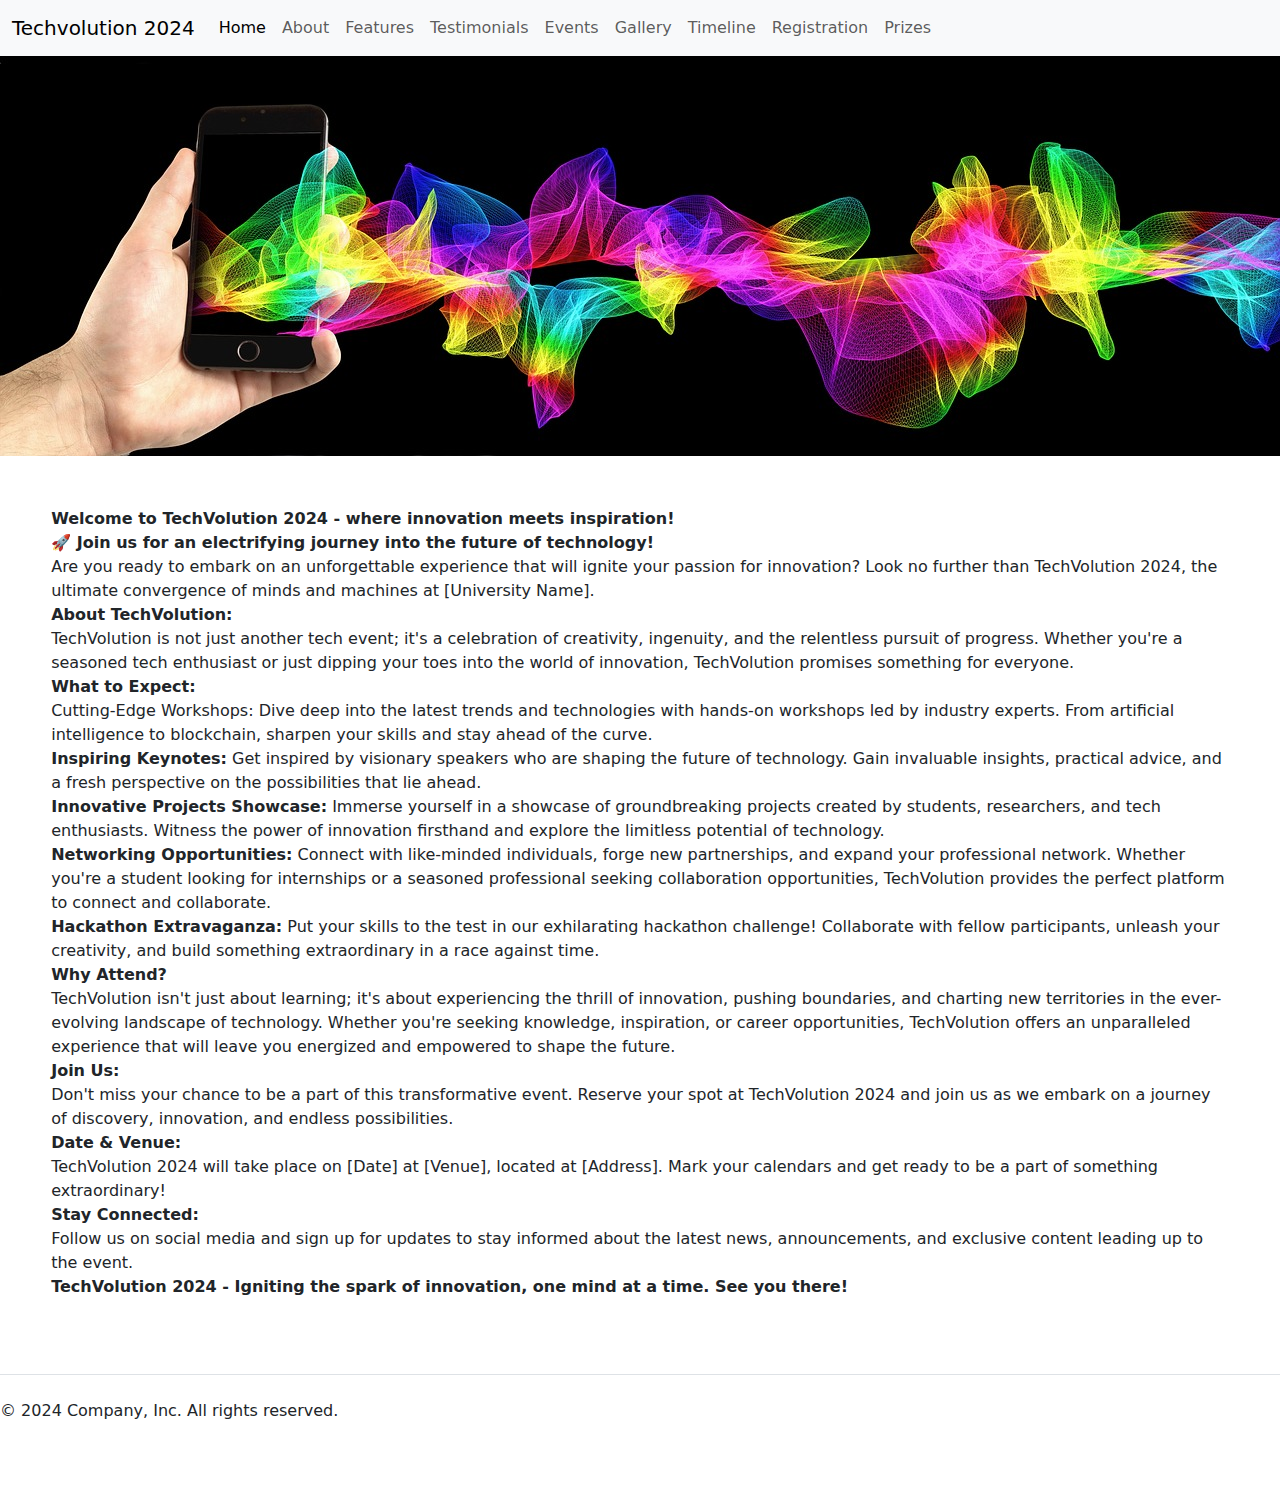
<file: index.html>
<!doctype html>
<html lang="en">
  <head>
    <meta charset="utf-8">
    <meta name="viewport" content="width=device-width, initial-scale=1">
    <title>TechVolution 2024</title>
    <link href="https://cdn.jsdelivr.net/npm/bootstrap@5.3.3/dist/css/bootstrap.min.css" rel="stylesheet" integrity="sha384-QWTKZyjpPEjISv5WaRU9OFeRpok6YctnYmDr5pNlyT2bRjXh0JMhjY6hW+ALEwIH" crossorigin="anonymous">
    <link rel="stylesheet" href="style.css">
  </head>
  <body>

    <header>
        <nav class="navbar navbar-expand-lg bg-body-tertiary">
            <div class="container-fluid">
              <a class="navbar-brand" href="#">Techvolution 2024</a>
              <button class="navbar-toggler" type="button" data-bs-toggle="collapse" data-bs-target="#navbarNav" aria-controls="navbarNav" aria-expanded="false" aria-label="Toggle navigation">
                <span class="navbar-toggler-icon"></span>
              </button>
              <div class="collapse navbar-collapse" id="navbarNav">
                <ul class="navbar-nav">
                  <li class="nav-item">
                    <a class="nav-link active" aria-current="page" href="#">Home</a>
                  </li>
                  <li class="nav-item">
                    <a class="nav-link" href="about.html">About</a>
                  </li>
                  <li class="nav-item">
                    <a class="nav-link" href="features.html">Features</a>
                  </li>
                  <li class="nav-item">
                    <a class="nav-link" href="testimonials.html">Testimonials</a>
                  </li>
                  <li class="nav-item">
                    <a class="nav-link" href="events.html">Events</a>
                  </li>
                  <li class="nav-item">
                    <a class="nav-link" href="gallery.html">Gallery</a>
                  </li>
                  <li class="nav-item">
                    <a class="nav-link" href="timeline.html">Timeline</a>
                  </li>
                  <li class="nav-item">
                    <a class="nav-link" href="registration.html">Registration</a>
                  </li>
                  <li class="nav-item">
                    <a class="nav-link" href="prizes.html">Prizes</a>
                  </li>
                  
                </ul>
              </div>
            </div>
          </nav>
    </header>

    <div class="banner">
        <img src="assets/banner.jpg.jpg" alt="" srcset="">
    </div>

    <div class="content">
        <div class="writing">
        <b>Welcome to TechVolution 2024 - where innovation meets inspiration! <br>

🚀 Join us for an electrifying journey into the future of technology!</b> <br>

Are you ready to embark on an unforgettable experience that will ignite your passion for innovation? Look no further than TechVolution 2024, the ultimate convergence of minds and machines at [University Name].<br>

<b>About TechVolution:</b><br>
TechVolution is not just another tech event; it's a celebration of creativity, ingenuity, and the relentless pursuit of progress. Whether you're a seasoned tech enthusiast or just dipping your toes into the world of innovation, TechVolution promises something for everyone.<br>

<b>What to Expect:</b><br>

Cutting-Edge Workshops: Dive deep into the latest trends and technologies with hands-on workshops led by industry experts. From artificial intelligence to blockchain, sharpen your skills and stay ahead of the curve.<br>

<b>Inspiring Keynotes:</b> Get inspired by visionary speakers who are shaping the future of technology. Gain invaluable insights, practical advice, and a fresh perspective on the possibilities that lie ahead.<br>

<b>Innovative Projects Showcase:</b> Immerse yourself in a showcase of groundbreaking projects created by students, researchers, and tech enthusiasts. Witness the power of innovation firsthand and explore the limitless potential of technology.<br>

<b>Networking Opportunities:</b> Connect with like-minded individuals, forge new partnerships, and expand your professional network. Whether you're a student looking for internships or a seasoned professional seeking collaboration opportunities, TechVolution provides the perfect platform to connect and collaborate.<br>

<b>Hackathon Extravaganza:</b> Put your skills to the test in our exhilarating hackathon challenge! Collaborate with fellow participants, unleash your creativity, and build something extraordinary in a race against time.<br>

<b>Why Attend?</b><br>
TechVolution isn't just about learning; it's about experiencing the thrill of innovation, pushing boundaries, and charting new territories in the ever-evolving landscape of technology. Whether you're seeking knowledge, inspiration, or career opportunities, TechVolution offers an unparalleled experience that will leave you energized and empowered to shape the future.<br>

<b>Join Us:</b><br>
Don't miss your chance to be a part of this transformative event. Reserve your spot at TechVolution 2024 and join us as we embark on a journey of discovery, innovation, and endless possibilities.<br>

<b>Date & Venue:</b><br>
TechVolution 2024 will take place on [Date] at [Venue], located at [Address]. Mark your calendars and get ready to be a part of something extraordinary!<br>

<b>Stay Connected:</b><br>
Follow us on social media and sign up for updates to stay informed about the latest news, announcements, and exclusive content leading up to the event.<br>

<b>TechVolution 2024 - Igniting the spark of innovation, one mind at a time. See you there!</b><br>
</div>
    </div>

    <footer>
      <div class="d-flex flex-column flex-sm-row justify-content-between py-4 my-4 border-top">
        <p>&copy; 2024 Company, Inc. All rights reserved.</p>
        <ul class="list-unstyled d-flex">
          <li class="ms-3"><a class="link-body-emphasis" href="#"><svg class="bi" width="24" height="24">
                <use xlink:href="#twitter" />
              </svg></a></li>
          <li class="ms-3"><a class="link-body-emphasis" href="#"><svg class="bi" width="24" height="24">
                <use xlink:href="#instagram" />
              </svg></a></li>
          <li class="ms-3"><a class="link-body-emphasis" href="#"><svg class="bi" width="24" height="24">
                <use xlink:href="#facebook" />
              </svg></a></li>
        </ul>
      </div>
    </footer>
 


    <script src="https://cdn.jsdelivr.net/npm/bootstrap@5.3.3/dist/js/bootstrap.bundle.min.js" integrity="sha384-YvpcrYf0tY3lHB60NNkmXc5s9fDVZLESaAA55NDzOxhy9GkcIdslK1eN7N6jIeHz" crossorigin="anonymous"></script>
    <script src="script.js"></script>
  </body>
</html>
</file>
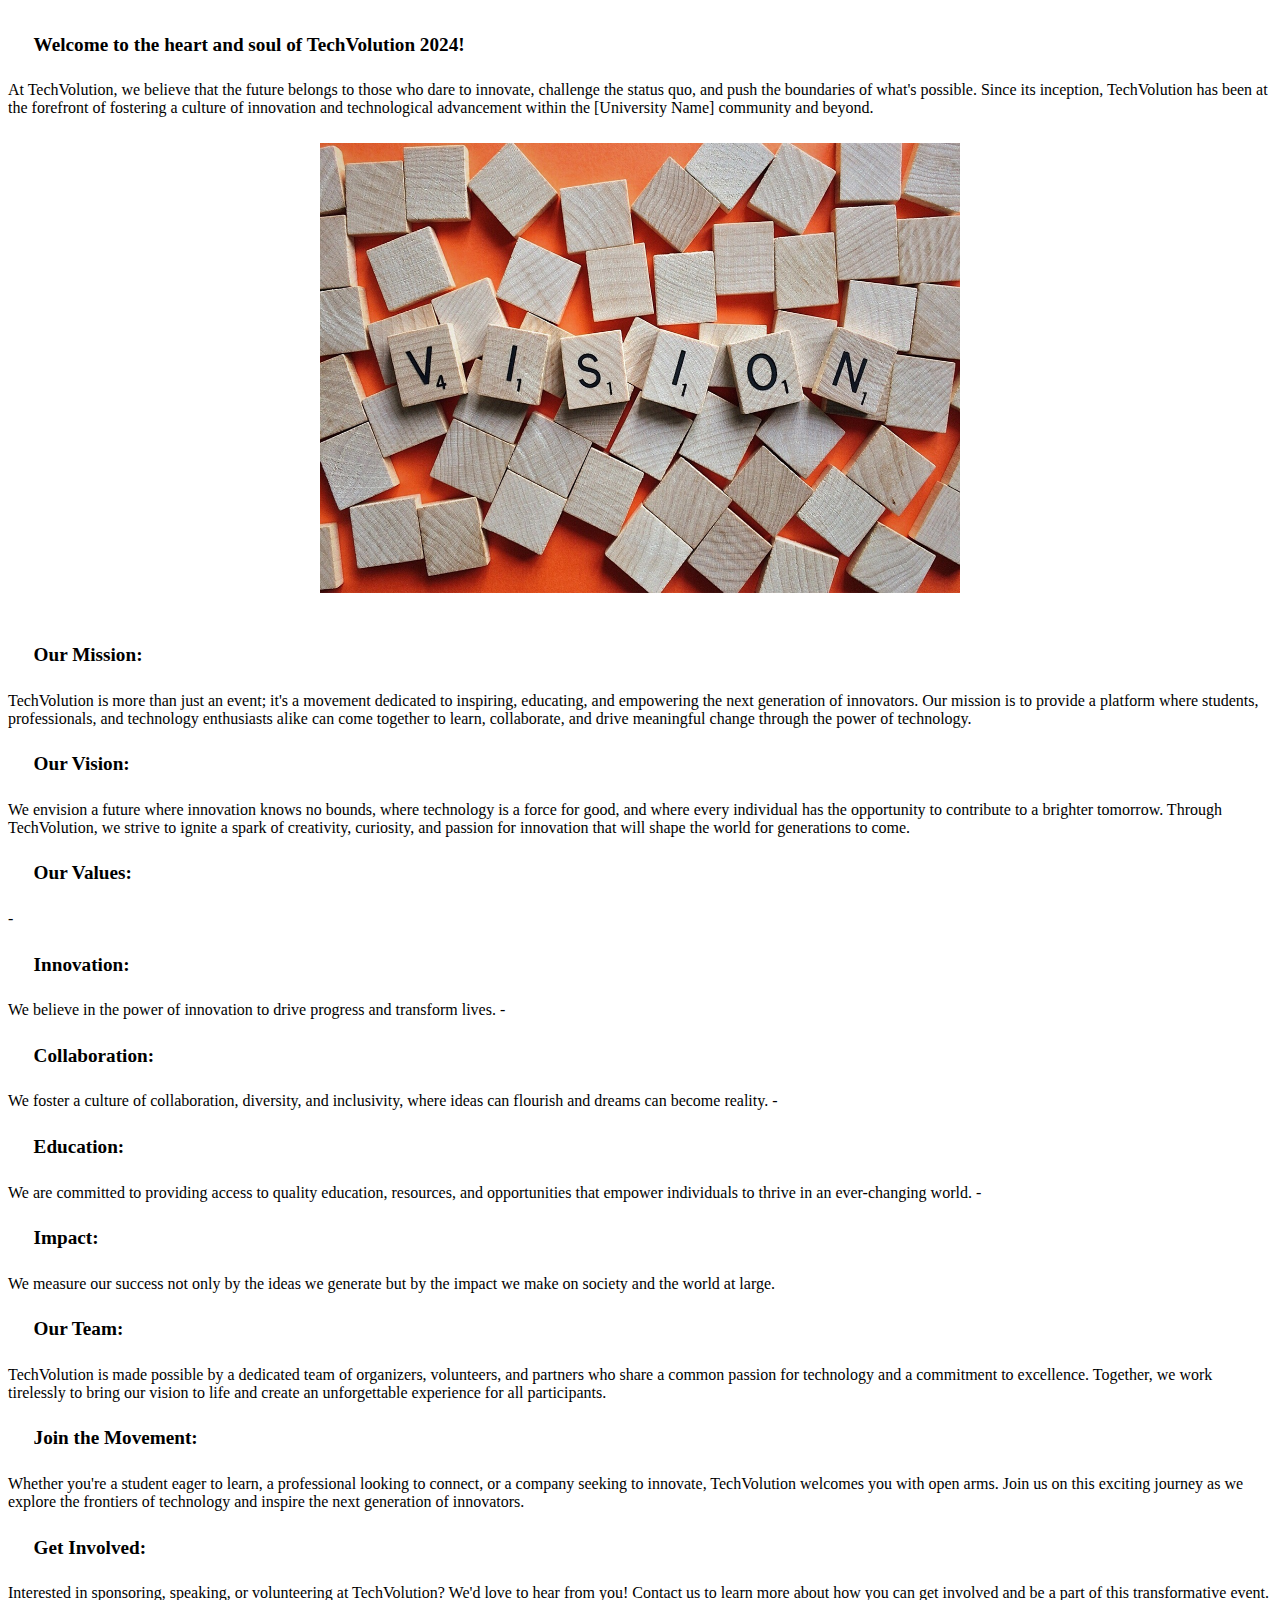
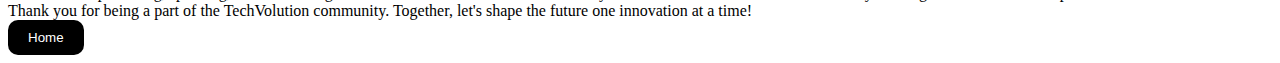
<file: about.html>
<!DOCTYPE html>
<html lang="en">
<head>
    <meta charset="UTF-8">
    <meta name="viewport" content="width=device-width, initial-scale=1.0">
    <title>Document</title>
    <link rel="stylesheet" href="style.css">
</head>
<body>
    <div class="aboutcontent">
        <b><strong>Welcome to the heart and soul of TechVolution 2024!</strong></b>

At TechVolution, we believe that the future belongs to those who dare to innovate, challenge the status quo, and push the boundaries of what's possible. Since its inception, TechVolution has been at the forefront of fostering a culture of innovation and technological advancement within the [University Name] community and beyond.
<img src="assets/vision-2372177_1280.jpg" alt="" srcset="">

<b>Our Mission:</b>
TechVolution is more than just an event; it's a movement dedicated to inspiring, educating, and empowering the next generation of innovators. Our mission is to provide a platform where students, professionals, and technology enthusiasts alike can come together to learn, collaborate, and drive meaningful change through the power of technology.

<b>Our Vision:</b>
We envision a future where innovation knows no bounds, where technology is a force for good, and where every individual has the opportunity to contribute to a brighter tomorrow. Through TechVolution, we strive to ignite a spark of creativity, curiosity, and passion for innovation that will shape the world for generations to come. <br>

<b>Our Values:</b>
- <b>Innovation:</b> We believe in the power of innovation to drive progress and transform lives.
- <b>Collaboration:</b> We foster a culture of collaboration, diversity, and inclusivity, where ideas can flourish and dreams can become reality.
- <b>Education:</b> We are committed to providing access to quality education, resources, and opportunities that empower individuals to thrive in an ever-changing world.
- <b>Impact:</b> We measure our success not only by the ideas we generate but by the impact we make on society and the world at large.

<b>Our Team:</b>
TechVolution is made possible by a dedicated team of organizers, volunteers, and partners who share a common passion for technology and a commitment to excellence. Together, we work tirelessly to bring our vision to life and create an unforgettable experience for all participants.

<b>Join the Movement:</b>
Whether you're a student eager to learn, a professional looking to connect, or a company seeking to innovate, TechVolution welcomes you with open arms. Join us on this exciting journey as we explore the frontiers of technology and inspire the next generation of innovators.

<b>Get Involved:</b>
Interested in sponsoring, speaking, or volunteering at TechVolution? We'd love to hear from you! Contact us to learn more about how you can get involved and be a part of this transformative event.

Thank you for being a part of the TechVolution community. Together, let's shape the future one innovation at a time!

    </div>
    <div class="home-button-container">
        <button class="home-button">Home</button>
      </div>
      <script src="script.js"></script>
</body>
</html>
</file>
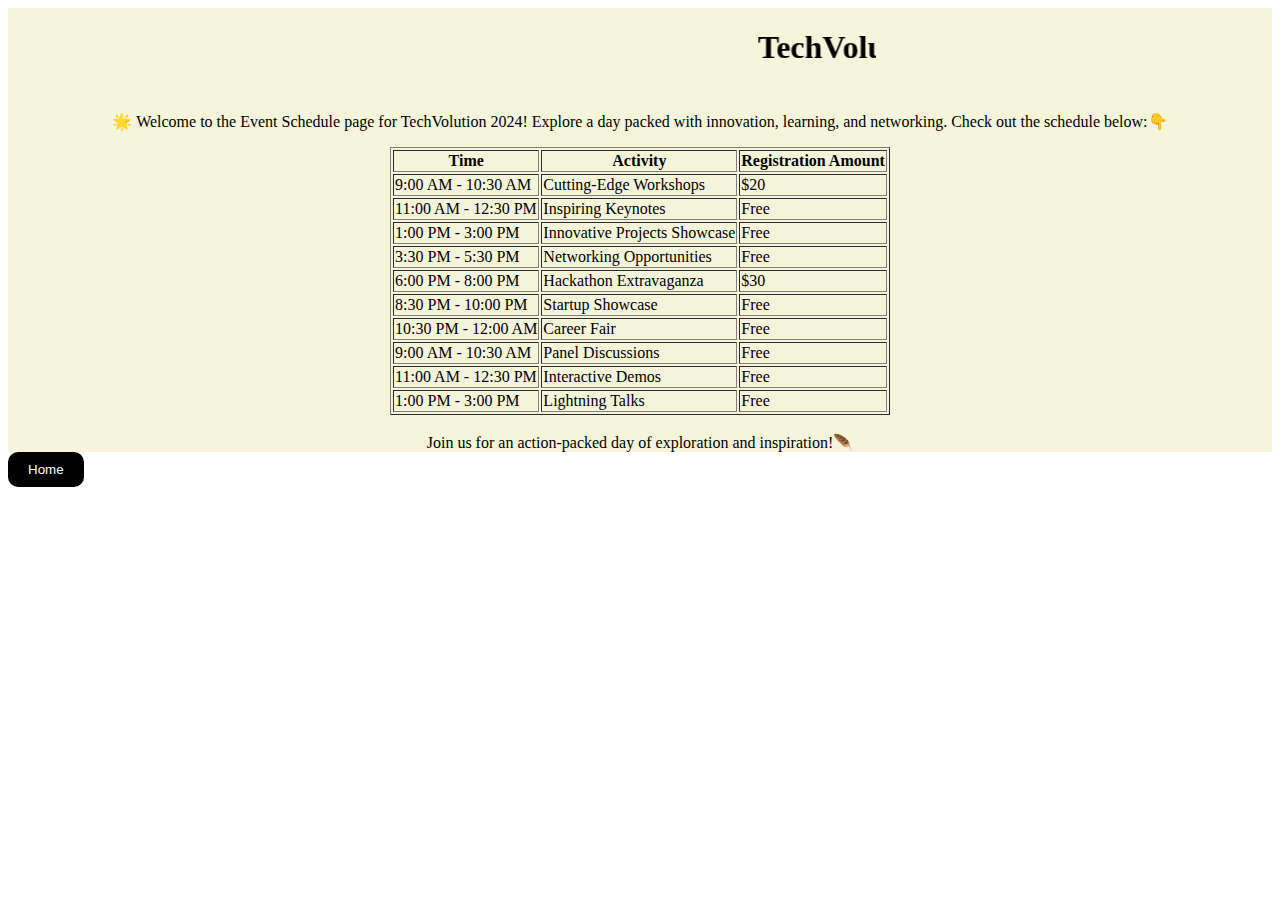
<file: events.html>
<!DOCTYPE html>
<html lang="en">
<head>
    <meta charset="UTF-8">
    <meta name="viewport" content="width=device-width, initial-scale=1.0">
    <title>Document</title>
    <link rel="stylesheet" href="style.css">
</head>
<body>
    <div class="eventcontent">
    <h1><marquee scrollamount="15">TechVolution 2024 Event Schedule</marquee></h1>
   <p>🌟 Welcome to the Event Schedule page for TechVolution 2024!

Explore a day packed with innovation, learning, and networking. Check out the schedule below:👇</p>
    <table border="1">
        <tr>
            <th>Time</th>
            <th>Activity</th>
            <th>Registration Amount</th>
        </tr>
        <tr>
            <td>9:00 AM - 10:30 AM</td>
            <td>Cutting-Edge Workshops</td>
            <td>$20</td>
        </tr>
        <tr>
            <td>11:00 AM - 12:30 PM</td>
            <td>Inspiring Keynotes</td>
            <td>Free</td>
        </tr>
        <tr>
            <td>1:00 PM - 3:00 PM</td>
            <td>Innovative Projects Showcase</td>
            <td>Free</td>
        </tr>
        <tr>
            <td>3:30 PM - 5:30 PM</td>
            <td>Networking Opportunities</td>
            <td>Free</td>
        </tr>
        <tr>
            <td>6:00 PM - 8:00 PM</td>
            <td>Hackathon Extravaganza</td>
            <td>$30</td>
        </tr>
        <tr>
            <td>8:30 PM - 10:00 PM</td>
            <td>Startup Showcase</td>
            <td>Free</td>
        </tr>
        <tr>
            <td>10:30 PM - 12:00 AM</td>
            <td>Career Fair</td>
            <td>Free</td>
        </tr>
        <tr>
            <td>9:00 AM - 10:30 AM</td>
            <td>Panel Discussions</td>
            <td>Free</td>
        </tr>
        <tr>
            <td>11:00 AM - 12:30 PM</td>
            <td>Interactive Demos</td>
            <td>Free</td>
        </tr>
        <tr>
            <td>1:00 PM - 3:00 PM</td>
            <td>Lightning Talks</td>
            <td>Free</td>
        </tr>
    </table>
    <br>
    Join us for an action-packed day of exploration and inspiration!🪶

</div>
<div class="home-button-container">
    <button class="home-button">Home</button>
  </div>
  <script src="script.js"></script>


</body>
</html>
</file>
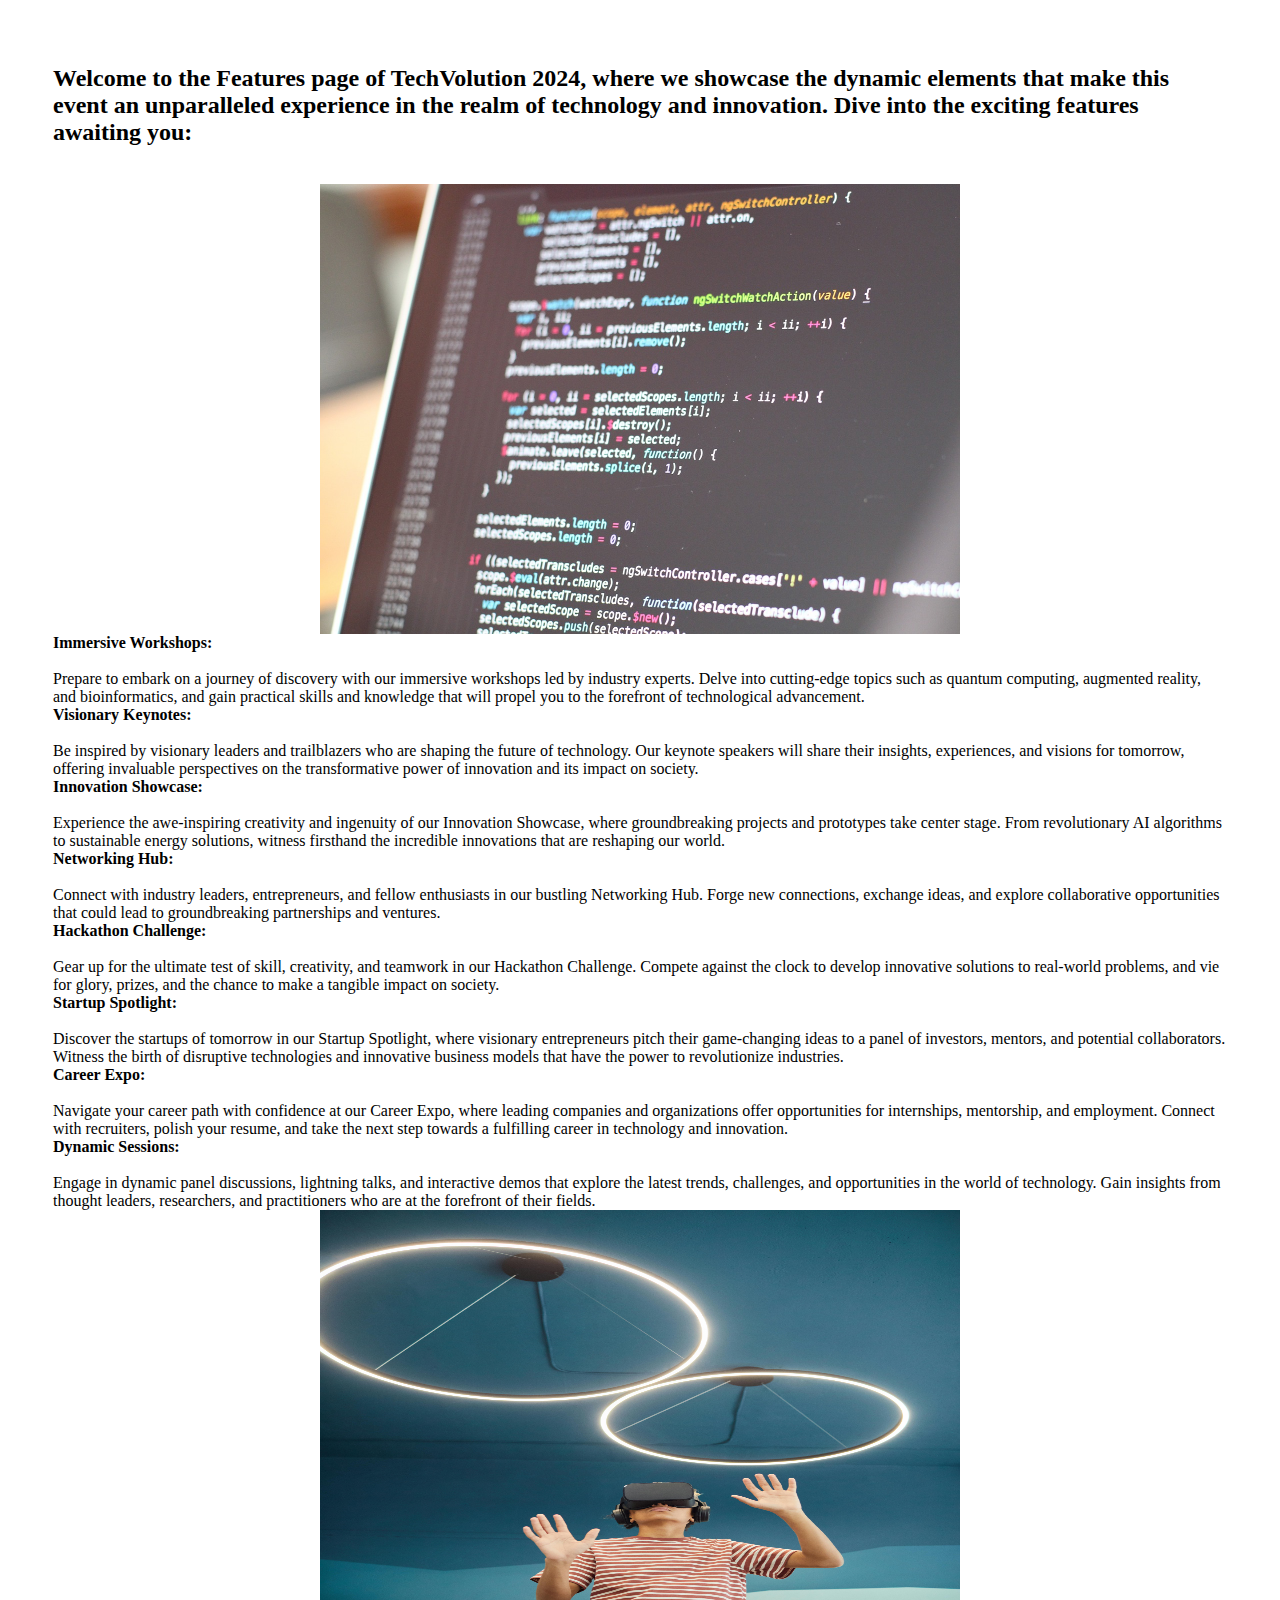
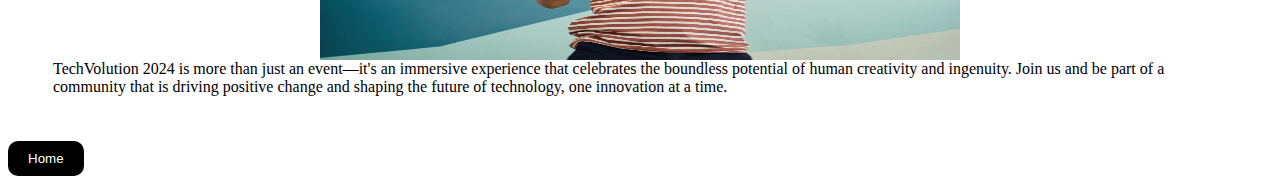
<file: features.html>
<!DOCTYPE html>
<html lang="en">
<head>
    <meta charset="UTF-8">
    <meta name="viewport" content="width=device-width, initial-scale=1.0">
    <title>Features</title>
    <link rel="stylesheet" href="style.css">
</head>
<body>
    <div class="featurescontent">
        <h2><strong>Welcome to the Features page of TechVolution 2024, where we showcase the dynamic elements that make this event an unparalleled experience in the realm of technology and innovation. Dive into the exciting features awaiting you:</strong></h2><br>
        <img src="assets/code-820275_1280.jpg" alt="" srcset="">

<b>Immersive Workshops:</b> <br>
Prepare to embark on a journey of discovery with our immersive workshops led by industry experts. Delve into cutting-edge topics such as quantum computing, augmented reality, and bioinformatics, and gain practical skills and knowledge that will propel you to the forefront of technological advancement. <br>

<b>Visionary Keynotes:</b> <br>
Be inspired by visionary leaders and trailblazers who are shaping the future of technology. Our keynote speakers will share their insights, experiences, and visions for tomorrow, offering invaluable perspectives on the transformative power of innovation and its impact on society. <br>

<b>Innovation Showcase:</b> <br>
Experience the awe-inspiring creativity and ingenuity of our Innovation Showcase, where groundbreaking projects and prototypes take center stage. From revolutionary AI algorithms to sustainable energy solutions, witness firsthand the incredible innovations that are reshaping our world. <br>

<b>Networking Hub:</b> <br>
Connect with industry leaders, entrepreneurs, and fellow enthusiasts in our bustling Networking Hub. Forge new connections, exchange ideas, and explore collaborative opportunities that could lead to groundbreaking partnerships and ventures. <br>

<b>Hackathon Challenge:</b><br>
Gear up for the ultimate test of skill, creativity, and teamwork in our Hackathon Challenge. Compete against the clock to develop innovative solutions to real-world problems, and vie for glory, prizes, and the chance to make a tangible impact on society. <br>

<b>Startup Spotlight:</b><br>
Discover the startups of tomorrow in our Startup Spotlight, where visionary entrepreneurs pitch their game-changing ideas to a panel of investors, mentors, and potential collaborators. Witness the birth of disruptive technologies and innovative business models that have the power to revolutionize industries. <br>

<b>Career Expo:</b><br>
Navigate your career path with confidence at our Career Expo, where leading companies and organizations offer opportunities for internships, mentorship, and employment. Connect with recruiters, polish your resume, and take the next step towards a fulfilling career in technology and innovation. <br>

<b>Dynamic Sessions:</b><br>
Engage in dynamic panel discussions, lightning talks, and interactive demos that explore the latest trends, challenges, and opportunities in the world of technology. Gain insights from thought leaders, researchers, and practitioners who are at the forefront of their fields. <br>
<img src="assets/pexels-vanessa-loring-7869249.jpg" alt="" srcset="">

TechVolution 2024 is more than just an event—it's an immersive experience that celebrates the boundless potential of human creativity and ingenuity. Join us and be part of a community that is driving positive change and shaping the future of technology, one innovation at a time.
    </div>
    <div class="home-button-container">
        <button class="home-button">Home</button>
      </div>
      <script src="script.js"></script>

</body>
</html>
</file>
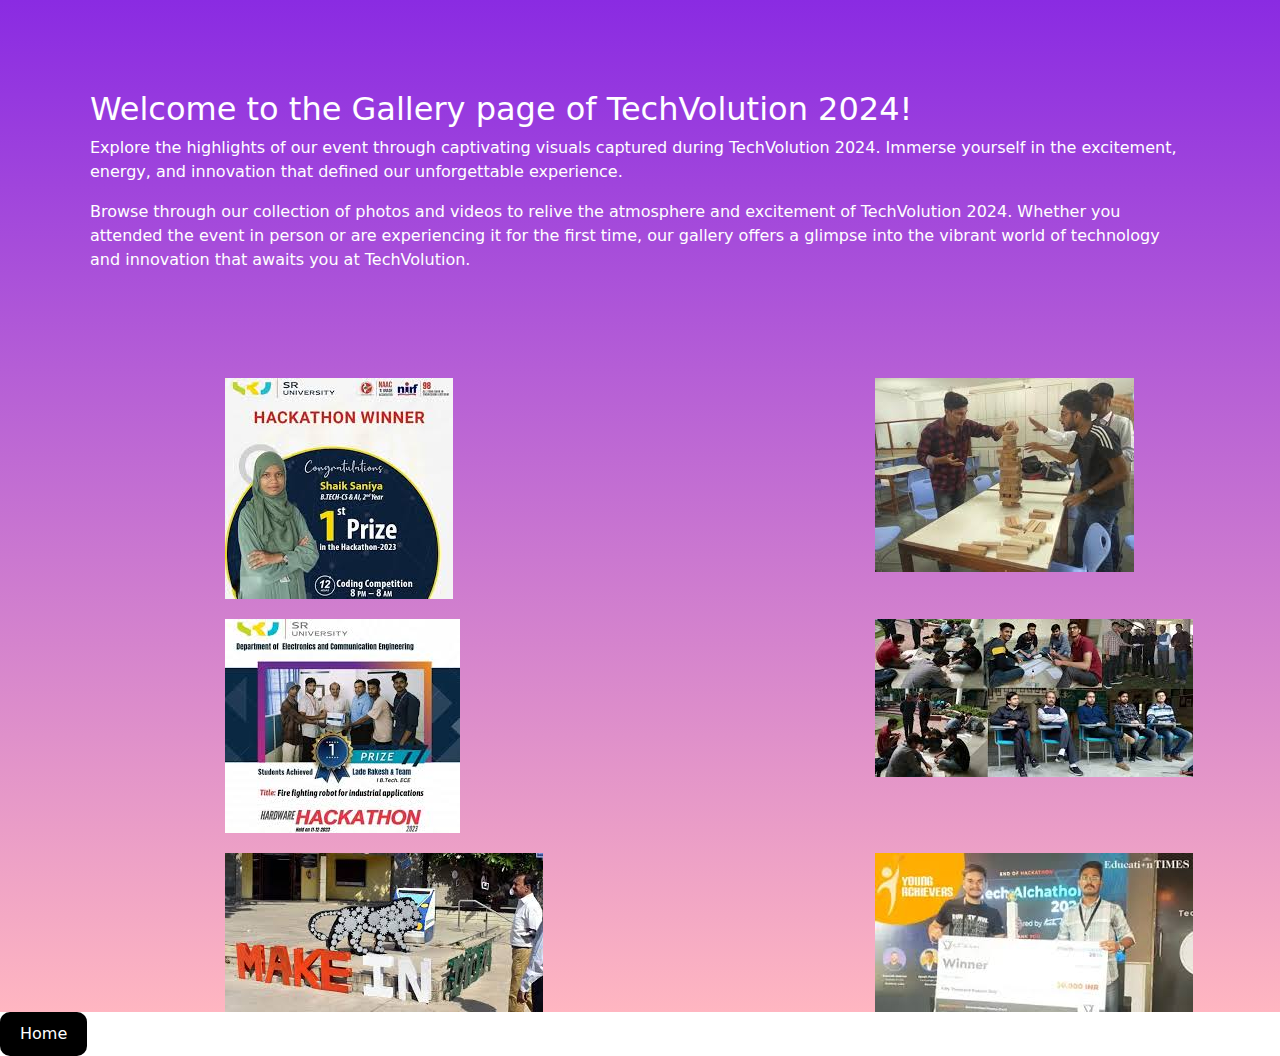
<file: gallery.html>
<!doctype html>
<html lang="en">
  <head>
    <meta charset="utf-8">
    <meta name="viewport" content="width=device-width, initial-scale=1">
    <title>Bootstrap demo</title>
    <link href="https://cdn.jsdelivr.net/npm/bootstrap@5.3.3/dist/css/bootstrap.min.css" rel="stylesheet" integrity="sha384-QWTKZyjpPEjISv5WaRU9OFeRpok6YctnYmDr5pNlyT2bRjXh0JMhjY6hW+ALEwIH" crossorigin="anonymous">
    <link rel="stylesheet" href="style.css">
  </head>
  <body>
    <div class="gallery">
    <div class="gallerycontent">
    <h2>Welcome to the Gallery page of TechVolution 2024!</h2>
    <p>Explore the highlights of our event through captivating visuals captured during TechVolution 2024. Immerse yourself in the excitement, energy, and innovation that defined our unforgettable experience. <br></p>
    <p>Browse through our collection of photos and videos to relive the atmosphere and excitement of TechVolution 2024. Whether you attended the event in person or are experiencing it for the first time, our gallery offers a glimpse into the vibrant world of technology and innovation that awaits you at TechVolution.</p></div>
    <div class="grid-container">
        <div class="grid-item">
            <img src="assets/g1.jpeg" alt="Photo 1">
        </div>
        <div class="grid-item">
            <img src="assets/g2.jpeg" alt="Photo 2">
        </div>
        <div class="grid-item">
            <img src="assets/g3.jpeg" alt="Photo 3">
        </div>
        <div class="grid-item">
            <img src="assets/g4.jpeg" alt="Photo 4">
        </div>
        <div class="grid-item">
            <img src="assets/g5.jpeg" alt="Photo 1">
        </div>
        <div class="grid-item">
            <img src="assets/g6.jpeg" alt="Photo 2">
        </div>
    </div>
</div>
<div class="home-button-container">
    <button class="home-button">Home</button>
  </div>
  <script src="script.js"></script>

    <script src="https://cdn.jsdelivr.net/npm/bootstrap@5.3.3/dist/js/bootstrap.bundle.min.js" integrity="sha384-YvpcrYf0tY3lHB60NNkmXc5s9fDVZLESaAA55NDzOxhy9GkcIdslK1eN7N6jIeHz" crossorigin="anonymous"></script>
  </body>
</html>
</file>
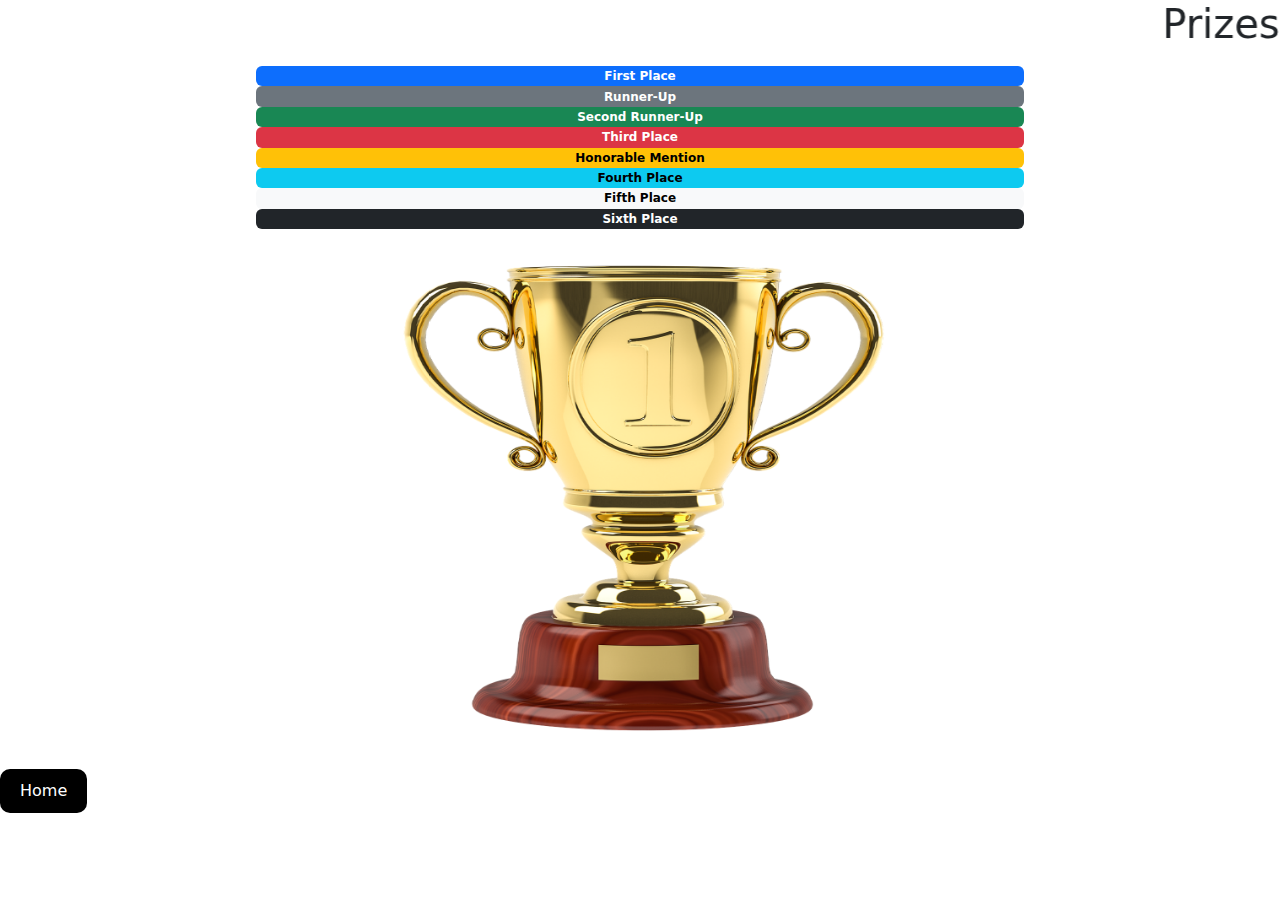
<file: prizes.html>
<!doctype html>
<html lang="en">
  <head>
    <meta charset="utf-8">
    <meta name="viewport" content="width=device-width, initial-scale=1">
    <title>Bootstrap demo</title>
    <link href="https://cdn.jsdelivr.net/npm/bootstrap@5.3.3/dist/css/bootstrap.min.css" rel="stylesheet" integrity="sha384-QWTKZyjpPEjISv5WaRU9OFeRpok6YctnYmDr5pNlyT2bRjXh0JMhjY6hW+ALEwIH" crossorigin="anonymous">
    <link rel="stylesheet" href="style.css">
  </head>
  <body>
    <h1><marquee scrollamount="15">Prizes & Honours</marquee></h1>
    <div class="prizes">
    <span class="badge text-bg-primary">First Place</span>
<span class="badge text-bg-secondary">Runner-Up
</span>
<span class="badge text-bg-success">Second Runner-Up</span>
<span class="badge text-bg-danger">Third Place</span>
<span class="badge text-bg-warning">Honorable Mention</span>
<span class="badge text-bg-info">Fourth Place</span>
<span class="badge text-bg-light">Fifth Place</span>
<span class="badge text-bg-dark">Sixth Place</span>

<div id="carouselExampleAutoplaying" class="carousel slide" data-bs-ride="carousel">
    <div class="carousel-inner">
      <div class="carousel-item active">
        <img src="assets/gold.webp" class="d-block w-100" alt="...">
      </div>
      <div class="carousel-item">
        <img src="assets/silver.webp" class="d-block w-100" alt="...">
      </div>
      <div class="carousel-item">
        <img src="assets/bronze.webp" class="d-block w-100" alt="...">
      </div>
    </div>
    <button class="carousel-control-prev" type="button" data-bs-target="#carouselExampleAutoplaying" data-bs-slide="prev">
      <span class="carousel-control-prev-icon" aria-hidden="true"></span>
      <span class="visually-hidden">Previous</span>
    </button>
    <button class="carousel-control-next" type="button" data-bs-target="#carouselExampleAutoplaying" data-bs-slide="next">
      <span class="carousel-control-next-icon" aria-hidden="true"></span>
      <span class="visually-hidden">Next</span>
    </button>
  </div>


</div>
<div class="home-button-container">
    <button class="home-button">Home</button>
  </div>
    <script src="https://cdn.jsdelivr.net/npm/bootstrap@5.3.3/dist/js/bootstrap.bundle.min.js" integrity="sha384-YvpcrYf0tY3lHB60NNkmXc5s9fDVZLESaAA55NDzOxhy9GkcIdslK1eN7N6jIeHz" crossorigin="anonymous"></script>
    <script src="script.js"></script>

  </body>
</html>
</file>
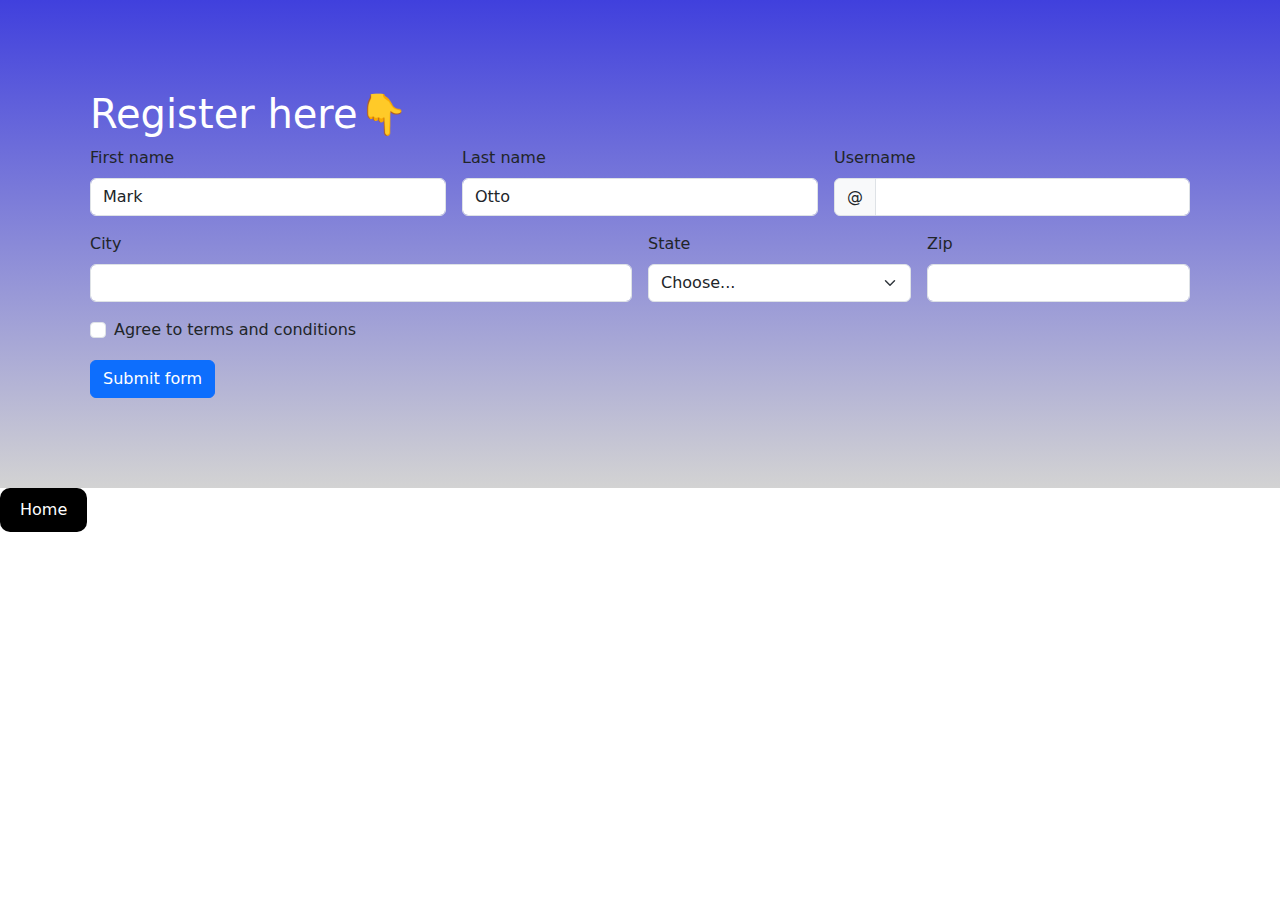
<file: registration.html>
<!doctype html>
<html lang="en">
  <head>
    <meta charset="utf-8">
    <meta name="viewport" content="width=device-width, initial-scale=1">
    <title>Bootstrap demo</title>
    <link href="https://cdn.jsdelivr.net/npm/bootstrap@5.3.3/dist/css/bootstrap.min.css" rel="stylesheet" integrity="sha384-QWTKZyjpPEjISv5WaRU9OFeRpok6YctnYmDr5pNlyT2bRjXh0JMhjY6hW+ALEwIH" crossorigin="anonymous">
    <link rel="stylesheet" href="style.css">
  </head>
  <body>
    <div class="regform">
        <h1>Register here👇</h1>
    <form class="row g-3 needs-validation" novalidate>
        <div class="col-md-4">
          <label for="validationCustom01" class="form-label">First name</label>
          <input type="text" class="form-control" id="validationCustom01" value="Mark" required>
          <div class="valid-feedback">
            Looks good!
          </div>
        </div>
        <div class="col-md-4">
          <label for="validationCustom02" class="form-label">Last name</label>
          <input type="text" class="form-control" id="validationCustom02" value="Otto" required>
          <div class="valid-feedback">
            Looks good!
          </div>
        </div>
        <div class="col-md-4">
          <label for="validationCustomUsername" class="form-label">Username</label>
          <div class="input-group has-validation">
            <span class="input-group-text" id="inputGroupPrepend">@</span>
            <input type="text" class="form-control" id="validationCustomUsername" aria-describedby="inputGroupPrepend" required>
            <div class="invalid-feedback">
              Please choose a username.
            </div>
          </div>
        </div>
        <div class="col-md-6">
          <label for="validationCustom03" class="form-label">City</label>
          <input type="text" class="form-control" id="validationCustom03" required>
          <div class="invalid-feedback">
            Please provide a valid city.
          </div>
        </div>
        <div class="col-md-3">
          <label for="validationCustom04" class="form-label">State</label>
          <select class="form-select" id="validationCustom04" required>
            <option selected disabled value="">Choose...</option>
            <option>...</option>
          </select>
          <div class="invalid-feedback">
            Please select a valid state.
          </div>
        </div>
        <div class="col-md-3">
          <label for="validationCustom05" class="form-label">Zip</label>
          <input type="text" class="form-control" id="validationCustom05" required>
          <div class="invalid-feedback">
            Please provide a valid zip.
          </div>
        </div>
        <div class="col-12">
          <div class="form-check">
            <input class="form-check-input" type="checkbox" value="" id="invalidCheck" required>
            <label class="form-check-label" for="invalidCheck">
              Agree to terms and conditions
            </label>
            <div class="invalid-feedback">
              You must agree before submitting.
            </div>
          </div>
        </div>
        <div class="col-12">
          <button class="btn btn-primary" type="submit">Submit form</button>
        </div>
      </form>
    </div>
    <div class="home-button-container">
      <button class="home-button">Home</button>
    </div>
      <script src="script.js"></script>
    <script src="https://cdn.jsdelivr.net/npm/bootstrap@5.3.3/dist/js/bootstrap.bundle.min.js" integrity="sha384-YvpcrYf0tY3lHB60NNkmXc5s9fDVZLESaAA55NDzOxhy9GkcIdslK1eN7N6jIeHz" crossorigin="anonymous"></script>
  </body>
</html>
</file>
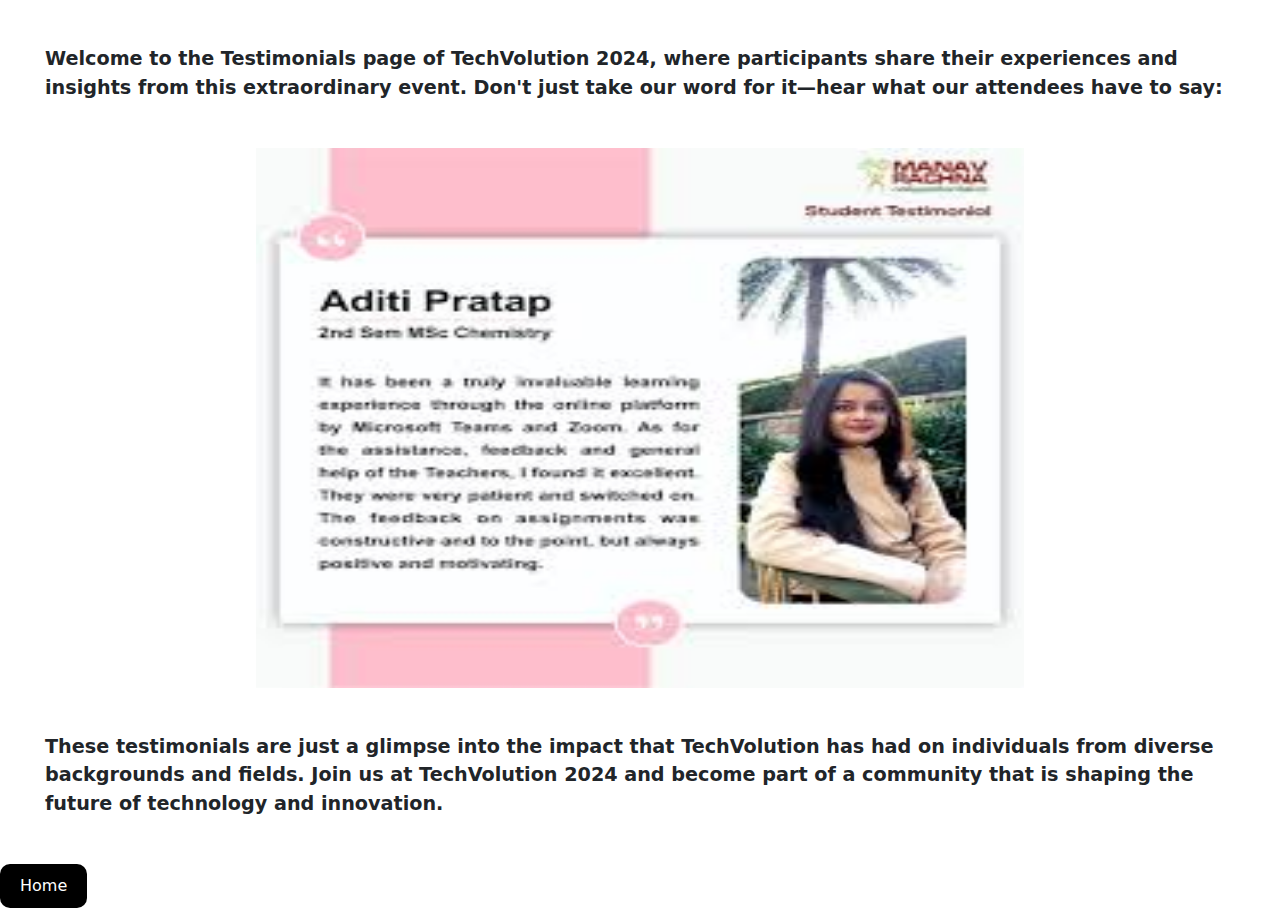
<file: testimonials.html>
<!doctype html>
<html lang="en">
  <head>
    <meta charset="utf-8">
    <meta name="viewport" content="width=device-width, initial-scale=1">
    <title>Bootstrap demo</title>
    <link href="https://cdn.jsdelivr.net/npm/bootstrap@5.3.3/dist/css/bootstrap.min.css" rel="stylesheet" integrity="sha384-QWTKZyjpPEjISv5WaRU9OFeRpok6YctnYmDr5pNlyT2bRjXh0JMhjY6hW+ALEwIH" crossorigin="anonymous">
    <link rel="stylesheet" href="style.css">
  </head>
  <body>
    <div class="testcontent">
        Welcome to the Testimonials page of TechVolution 2024, where participants share their experiences and insights from this extraordinary event. Don't just take our word for it—hear what our attendees have to say:
    </div>
    <div class="testcarausel">
        <div id="carouselExampleAutoplaying" class="carousel slide" data-bs-ride="carousel">
            <div class="carousel-inner">
              <div class="carousel-item active">
                <img src="assets/images.jpeg" class="d-block w-100" alt="...">
              </div>
              <div class="carousel-item">
                <img src="assets/download.png" class="d-block w-100" alt="...">
              </div>
              <div class="carousel-item">
                <img src="assets/images (1).jpeg" class="d-block w-100" alt="...">
              </div>
            </div>
            <button class="carousel-control-prev" type="button" data-bs-target="#carouselExampleAutoplaying" data-bs-slide="prev">
              <span class="carousel-control-prev-icon" aria-hidden="true"></span>
              <span class="visually-hidden">Previous</span>
            </button>
            <button class="carousel-control-next" type="button" data-bs-target="#carouselExampleAutoplaying" data-bs-slide="next">
              <span class="carousel-control-next-icon" aria-hidden="true"></span>
              <span class="visually-hidden">Next</span>
            </button>
          </div>
    </div>
    <div class="testcontent">
        These testimonials are just a glimpse into the impact that TechVolution has had on individuals from diverse backgrounds and fields. Join us at TechVolution 2024 and become part of a community that is shaping the future of technology and innovation.
    </div>
    <div class="home-button-container">
      <button class="home-button">Home</button>
    </div>
    <script src="https://cdn.jsdelivr.net/npm/bootstrap@5.3.3/dist/js/bootstrap.bundle.min.js" integrity="sha384-YvpcrYf0tY3lHB60NNkmXc5s9fDVZLESaAA55NDzOxhy9GkcIdslK1eN7N6jIeHz" crossorigin="anonymous"></script>
    <script src="script.js"></script>

  </body>
</html>
</file>
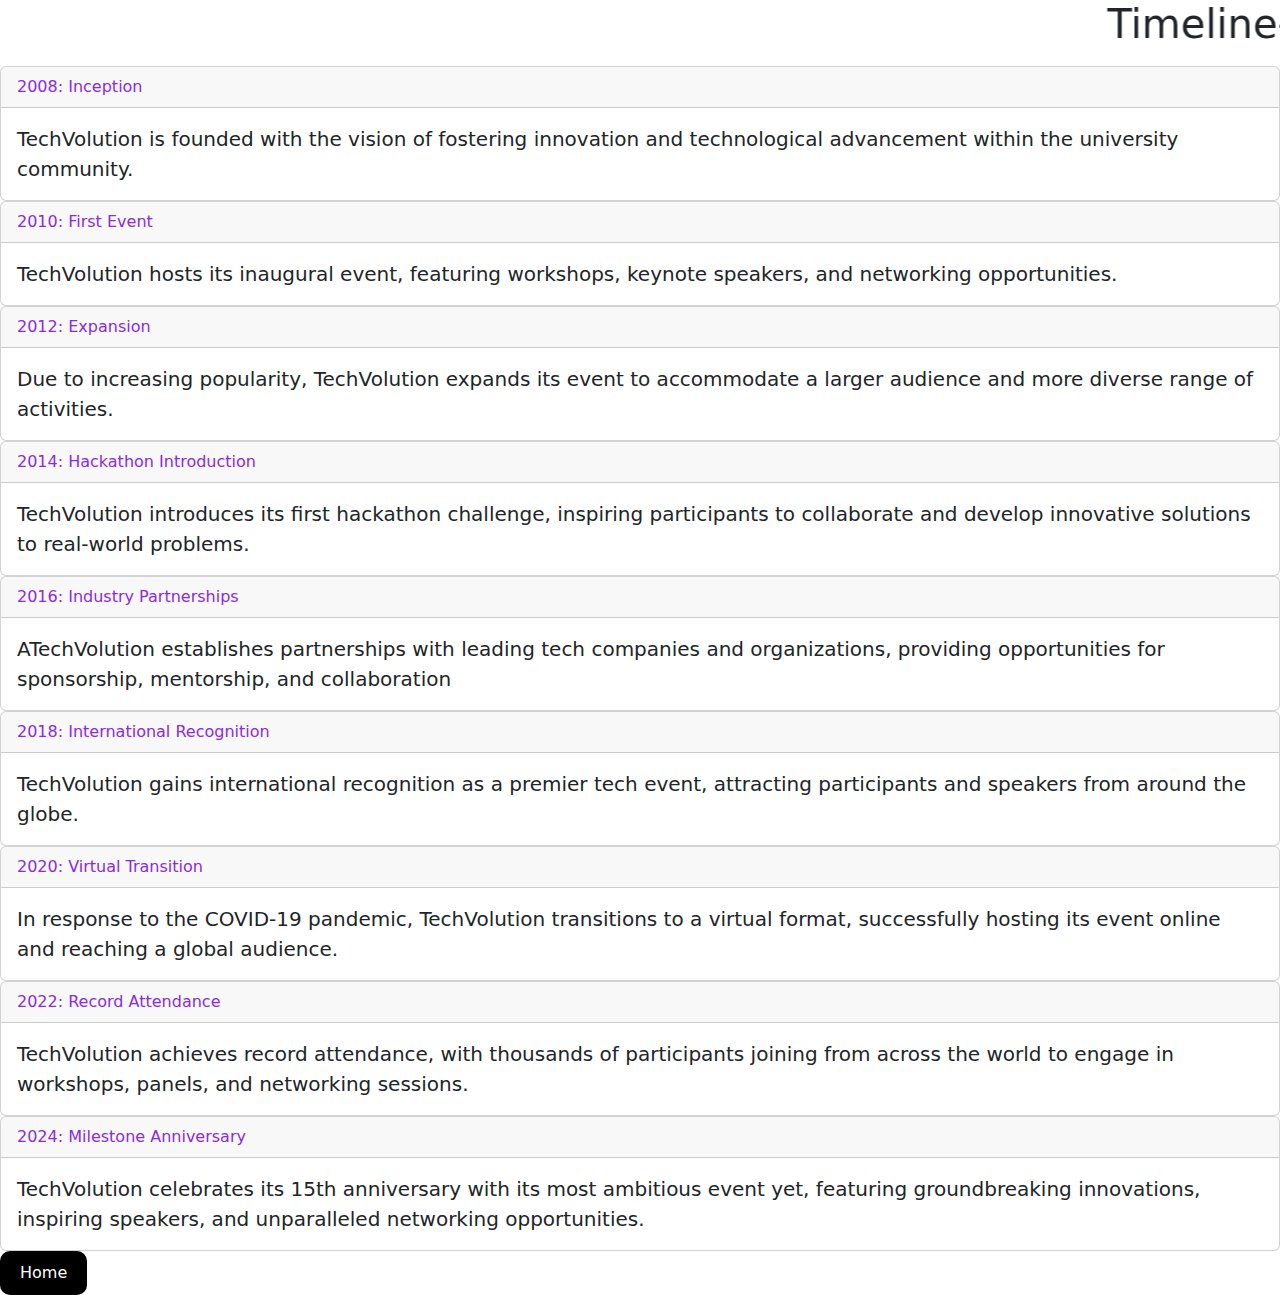
<file: timeline.html>
<!doctype html>
<html lang="en">
  <head>
    <meta charset="utf-8">
    <meta name="viewport" content="width=device-width, initial-scale=1">
    <title>Bootstrap demo</title>
    <link href="https://cdn.jsdelivr.net/npm/bootstrap@5.3.3/dist/css/bootstrap.min.css" rel="stylesheet" integrity="sha384-QWTKZyjpPEjISv5WaRU9OFeRpok6YctnYmDr5pNlyT2bRjXh0JMhjY6hW+ALEwIH" crossorigin="anonymous">
    <link rel="stylesheet" href="style.css">
  </head>
  <body>
    <div class="timelinebody">
    <h1><marquee scrollamount="20">Timeline-TechVolution🎉</marquee></h1>
    <div class="card">
        <div class="card-header">
            2008: Inception
        </div>
        <div class="card-body">
          <blockquote class="blockquote mb-0">
            <p>TechVolution is founded with the vision of fostering innovation and technological advancement within the university community.</p>
          </blockquote>
        </div>
      </div>
      <div class="card">
        <div class="card-header">
            2010: First Event
        </div>
        <div class="card-body">
          <blockquote class="blockquote mb-0">
            <p>TechVolution hosts its inaugural event, featuring workshops, keynote speakers, and networking opportunities.</p>

          </blockquote>
        </div>
      </div>
      <div class="card">
        <div class="card-header">
         2012: Expansion
        </div>
        <div class="card-body">
          <blockquote class="blockquote mb-0">
            <p>Due to increasing popularity, TechVolution expands its event to accommodate a larger audience and more diverse range of activities.</p>
          </blockquote>
        </div>
      </div>
      <div class="card">
        <div class="card-header">
            2014: Hackathon Introduction
        </div>
        <div class="card-body">
          <blockquote class="blockquote mb-0">
            <p>TechVolution introduces its first hackathon challenge, inspiring participants to collaborate and develop innovative solutions to real-world problems.</p>
          </blockquote>
        </div>
      </div>
      <div class="card">
        <div class="card-header">
            2016: Industry Partnerships
        </div>
        <div class="card-body">
          <blockquote class="blockquote mb-0">
            <p>ATechVolution establishes partnerships with leading tech companies and organizations, providing opportunities for sponsorship, mentorship, and collaboration</p>
          </blockquote>
        </div>
      </div>
      <div class="card">
        <div class="card-header">
            2018: International Recognition
        </div>
        <div class="card-body">
          <blockquote class="blockquote mb-0">
            <p>TechVolution gains international recognition as a premier tech event, attracting participants and speakers from around the globe.</p>
          </blockquote>
        </div>
      </div>
      <div class="card">
        <div class="card-header">
            2020: Virtual Transition
        </div>
        <div class="card-body">
          <blockquote class="blockquote mb-0">
            <p>In response to the COVID-19 pandemic, TechVolution transitions to a virtual format, successfully hosting its event online and reaching a global audience.</p>
          </blockquote>
        </div>
      </div>
      <div class="card">
        <div class="card-header">
            2022: Record Attendance
        </div>
        <div class="card-body">
          <blockquote class="blockquote mb-0">
            <p>TechVolution achieves record attendance, with thousands of participants joining from across the world to engage in workshops, panels, and networking sessions.</p>
          </blockquote>
        </div>
      </div>
      <div class="card">
        <div class="card-header">
            2024: Milestone Anniversary
        </div>
        <div class="card-body">
          <blockquote class="blockquote mb-0">
            <p>TechVolution celebrates its 15th anniversary with its most ambitious event yet, featuring groundbreaking innovations, inspiring speakers, and unparalleled networking opportunities.</p>
          </blockquote>
        </div>
      </div>


    </div>
    <div class="home-button-container">
      <button class="home-button">Home</button>
    </div>
    <script src="https://cdn.jsdelivr.net/npm/bootstrap@5.3.3/dist/js/bootstrap.bundle.min.js" integrity="sha384-YvpcrYf0tY3lHB60NNkmXc5s9fDVZLESaAA55NDzOxhy9GkcIdslK1eN7N6jIeHz" crossorigin="anonymous"></script>
    <script src="script.js"></script>

  </body>
</html>
</file>
<file: style.css>
.banner{
    display: flex;
    justify-content: center;
}
.writing{
    padding: 4vw;
}
.aboutcontent{
    display: flex;
    flex-direction: column;
    justify-content: center;
    text-align: left;
}
.aboutcontent>b{
    font-size: larger;
    margin: 2vw;
}
.aboutcontent>img{
    align-self: center;
      margin: 2vw;
      height: 50vh;
      width: 50vw;
}
.featurescontent{
    display: flex;
    flex-direction: column;
    justify-content: center;
    text-align: left;
    margin: 5vh;
}
.featurescontent>img{
    height: 50vh;
    width: 50vw;
    align-self: center;
}
.carousel-item >img{
    padding-left: 20vw;
    padding-right: 20vw;
    height: 60vh;
}
.testcontent{
    font-size: larger;
    font-weight: bolder;
    display: flex;
    flex-direction: column;
    justify-content: center;
    text-align: left;
    margin: 5vh;
}
.eventcontent{
    display: flex;
    flex-direction: column;
    align-items: center;
    background-color: beige;
}
.grid-container {
    display: grid;
    grid-template-columns: repeat(2, 1fr); 
    grid-gap: 20px; 
}


.grid-item {
    width: 100%;
    padding-left: 25vh; 
}

.gallery{
    background: linear-gradient(to bottom, #8A2BE2, #FFB6C1);}
    .gallerycontent{
        color: white;
        padding: 10vh;
    }

    .card-header{
        color: #8A2BE2;
    }
    
    .regform{
        padding: 10vh;
        background: linear-gradient(to bottom, #4040dd, #D3D3D3);
    }

    .regform>h1{
        color: white;
    }

    .prizes>span{
        display: flex;
        margin-left: 20vw;
        margin-right: 20vw;
        flex-direction: column;
        align-self: center;
    }
 

/* Responsive styling */
@media screen and (max-width: 768px) {
    .grid-container {
        grid-template-columns: 1fr; /* Single column for smaller screens */
    }
}

/* CSS for the container of the home button */
.home-button-container {
    /* position: sticky; Set the position to sticky */
    bottom: 20px; /* Adjust the distance from the bottom */
     right: 20px;/* Adjust the distance from the right */
    z-index: 999; /* Set a high z-index to ensure it appears on top of other elements */
  }
  
  /* CSS for the home button */
  .home-button {
    background-color: black; /* Change the background color */
    color: #fff; /* Change the text color */
    border: none;
    padding: 10px 20px; /* Adjust padding as needed */
    border-radius: 10px; /* Add border radius for rounded corners */
    cursor: pointer; /* Change cursor to pointer on hover */
  }
  
  /* CSS for the home button hover effect */
  .home-button:hover {
    background-color: #0056b3; /* Change background color on hover */
  }
</file>
